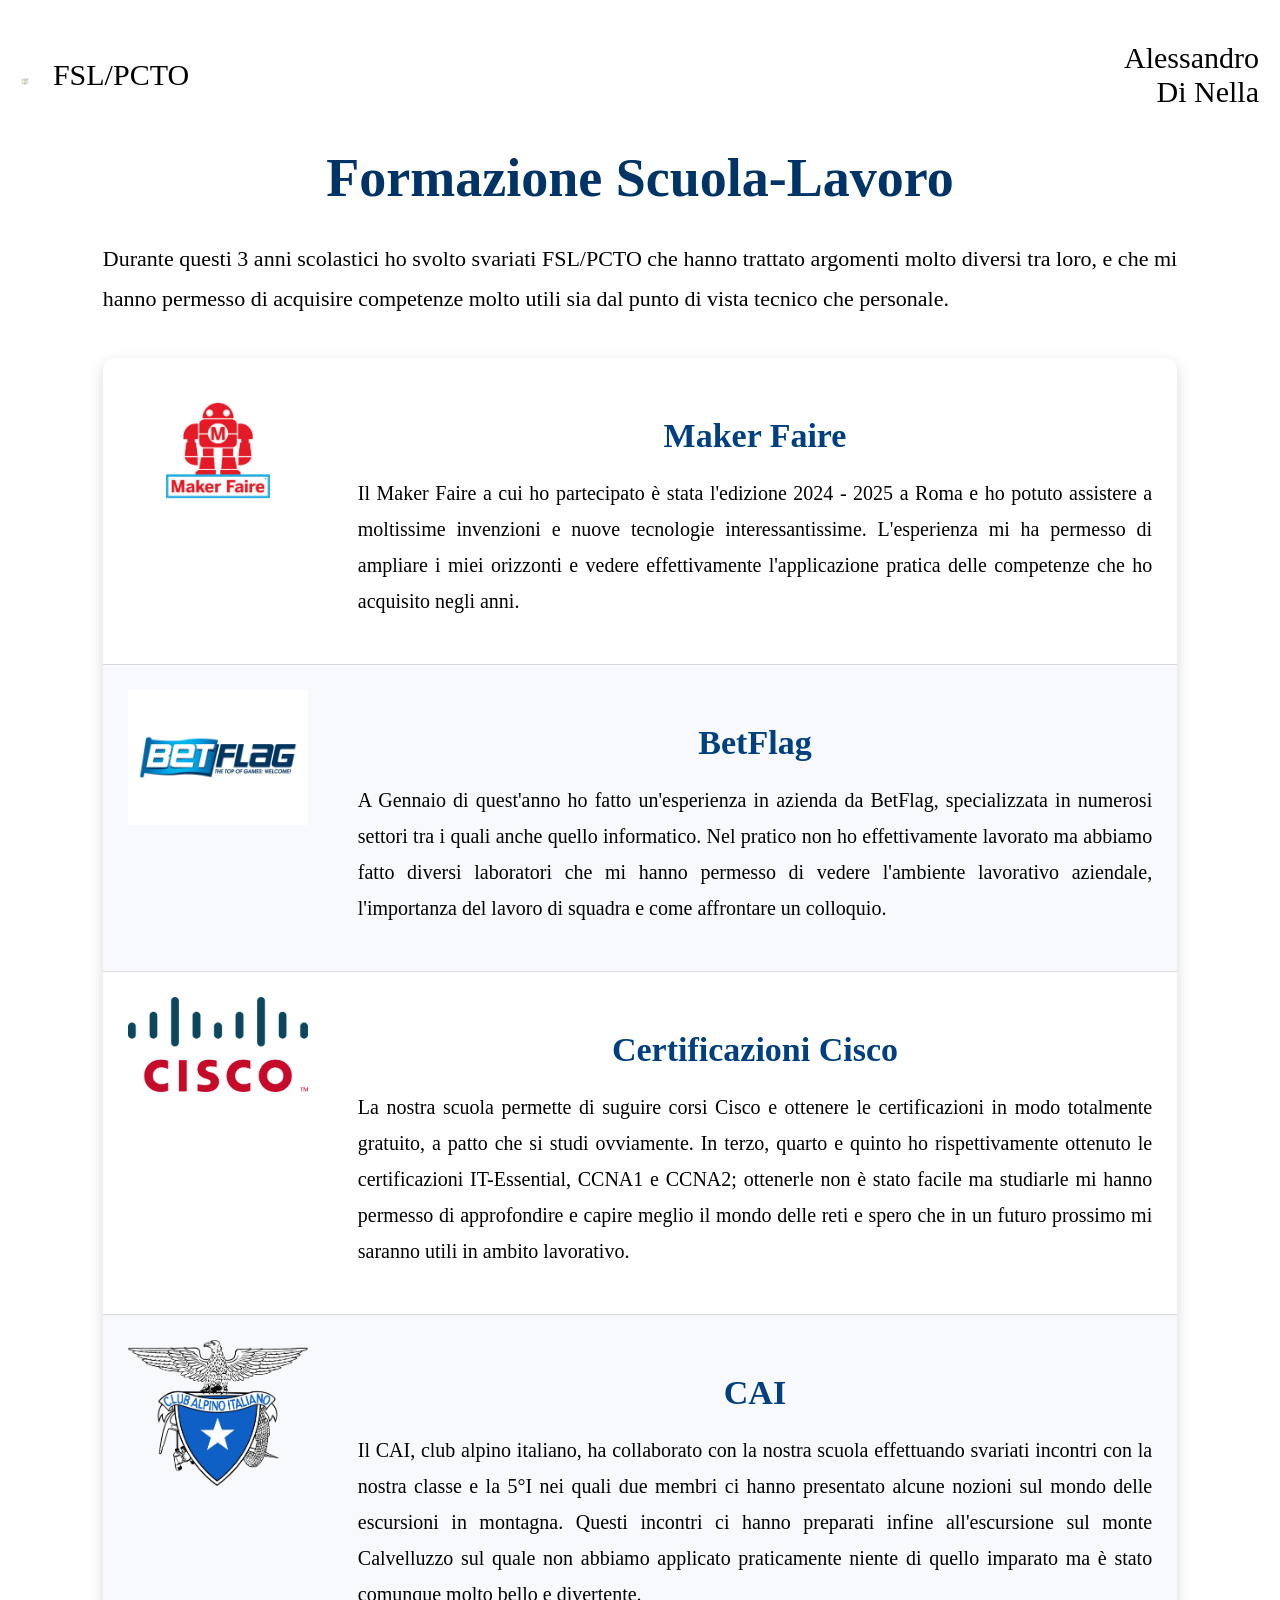
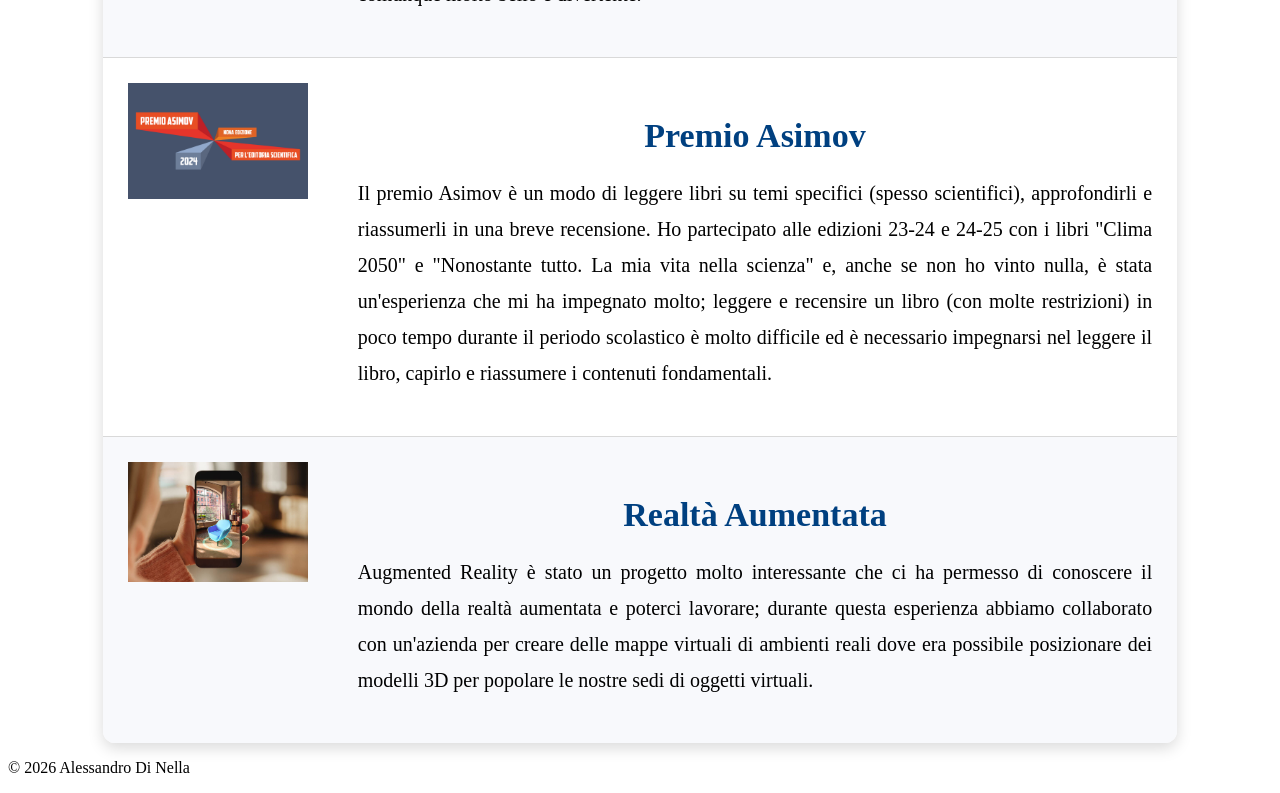
<file: index.html>
<!DOCTYPE html>
<html lang="it">

<head>
    <meta charset="UTF-8">
    <meta name="viewport" content="width=device-width, initial-scale=1.0">
    <title>Portfolio - Alessandro Di Nella</title>

    <link rel="stylesheet" href="CSSpcto.css">
</head>

<body>

    <div class="menu">

        <table>
            <tr>
                <td><p><img src="Immagini/logoScuola.png" ></p> </td>
                <td><p>FSL/PCTO</p></td>
                <td> <div class="nomeDX"> <p>Alessandro Di Nella </p></div>                                     </td>


            </tr>
        </table>

        

	</div>

    <main>

        <div class="progetti">

    <a id="progetti">
        <div class="titolo">Formazione Scuola-Lavoro</div>
    </a>

    <div class="testoGrandino">
        <p>
            Durante questi 3 anni scolastici ho svolto svariati FSL/PCTO che hanno trattato argomenti molto diversi tra loro,
            e che mi hanno permesso di acquisire competenze molto utili sia dal punto di vista tecnico
            che personale.

            <br>

           
        </p>
    </div>

    <table class="tabella-pcto">

        <tr>
            <td class="logo">
                <img src="Immagini/maker_faire.png" alt="Maker Faire">
            </td>

            <td class="descrizione">
                <h3>Maker Faire</h3>

                <p>
                    Il Maker Faire a cui ho partecipato è stata l'edizione 2024 - 2025 a Roma e ho potuto assistere 
                    a moltissime invenzioni e nuove tecnologie interessantissime. L'esperienza mi ha permesso di ampliare i miei orizzonti
                    e vedere effettivamente l'applicazione pratica delle competenze che ho acquisito negli anni.
                    
                </p>
            </td>
        </tr>

        <tr>
            <td class="logo">
                <img src="Immagini/betFlag.png" alt="BetFlag">
            </td>

            <td class="descrizione">
                <h3>BetFlag</h3>

                <p>
                    A Gennaio di quest'anno ho fatto un'esperienza in azienda da BetFlag, specializzata in numerosi settori tra i quali anche
                    quello informatico. Nel pratico non ho effettivamente lavorato ma abbiamo fatto diversi laboratori che mi hanno permesso di
                    vedere l'ambiente lavorativo aziendale, l'importanza del lavoro di squadra e come affrontare un colloquio.
                </p>
            </td>
        </tr>

        <tr>
            <td class="logo">
                <img src="Immagini/Cisco-logo.png" alt="Cisco">
            </td>

            <td class="descrizione">
                <h3>Certificazioni Cisco</h3>

                <p>
                    La nostra scuola permette di suguire corsi Cisco e ottenere le certificazioni in modo totalmente gratuito,
                    a patto che si studi ovviamente. In terzo, quarto e quinto ho rispettivamente ottenuto le certificazioni 
                    IT-Essential, CCNA1 e CCNA2; ottenerle non è stato facile ma studiarle mi hanno permesso di approfondire e
                capire meglio il mondo delle reti e spero che in un futuro prossimo mi saranno utili in ambito lavorativo.
                           </p>
            </td>
        </tr>

        <tr>
            <td class="logo">
                <img src="Immagini/CAI-stemma.png" alt="CAI">
            </td>

            <td class="descrizione">
                <h3>CAI</h3>

                <p>
                    Il CAI, club alpino italiano, ha collaborato con la nostra scuola effettuando svariati incontri con la nostra classe e la 5°I
                    nei quali due membri ci hanno presentato alcune nozioni sul mondo delle escursioni in montagna. Questi incontri ci hanno preparati
                    infine all'escursione sul monte Calvelluzzo sul quale non abbiamo applicato praticamente niente di quello imparato ma è stato
                    comunque molto bello e divertente.
                </p>
            </td>
        </tr>

        <tr>
            <td class="logo">
                <img src="Immagini/Asimov.png" alt="Asimov">
            </td>

            <td class="descrizione">
                <h3>Premio Asimov</h3>

                <p>
                    Il premio Asimov è un modo di leggere libri su temi specifici (spesso scientifici), approfondirli e riassumerli
                    in una breve recensione. Ho partecipato alle edizioni 23-24 e 24-25 con i libri "Clima 2050" e "Nonostante tutto.
                     La mia vita nella scienza" e, anche se non ho vinto nulla, è stata un'esperienza che mi ha impegnato molto;
                     leggere e recensire un libro (con molte restrizioni) in poco tempo durante il periodo scolastico è molto
                     difficile ed è necessario impegnarsi nel leggere il libro, capirlo e riassumere i contenuti fondamentali.
                </p>
            </td>
        </tr>

        <tr>
            <td class="logo">
                <img src="Immagini/RealtaASumentata.jpg" alt="Realtà Aumentata">
            </td>

            <td class="descrizione">
                <h3>Realtà Aumentata</h3>

                <p>
                    Augmented Reality è stato un progetto molto interessante che ci ha permesso di conoscere il mondo della realtà aumentata
                    e poterci lavorare; durante questa esperienza abbiamo collaborato con un'azienda per creare delle mappe virtuali di ambienti reali
                    dove era possibile posizionare dei modelli 3D per popolare le nostre sedi di oggetti virtuali. 

                </p>
            </td>
        </tr>

    </table>

</div>

    </main>

    <footer>
        <p>&copy; 2026 Alessandro Di Nella</p>
    </footer>

</body>

</html>
</file>
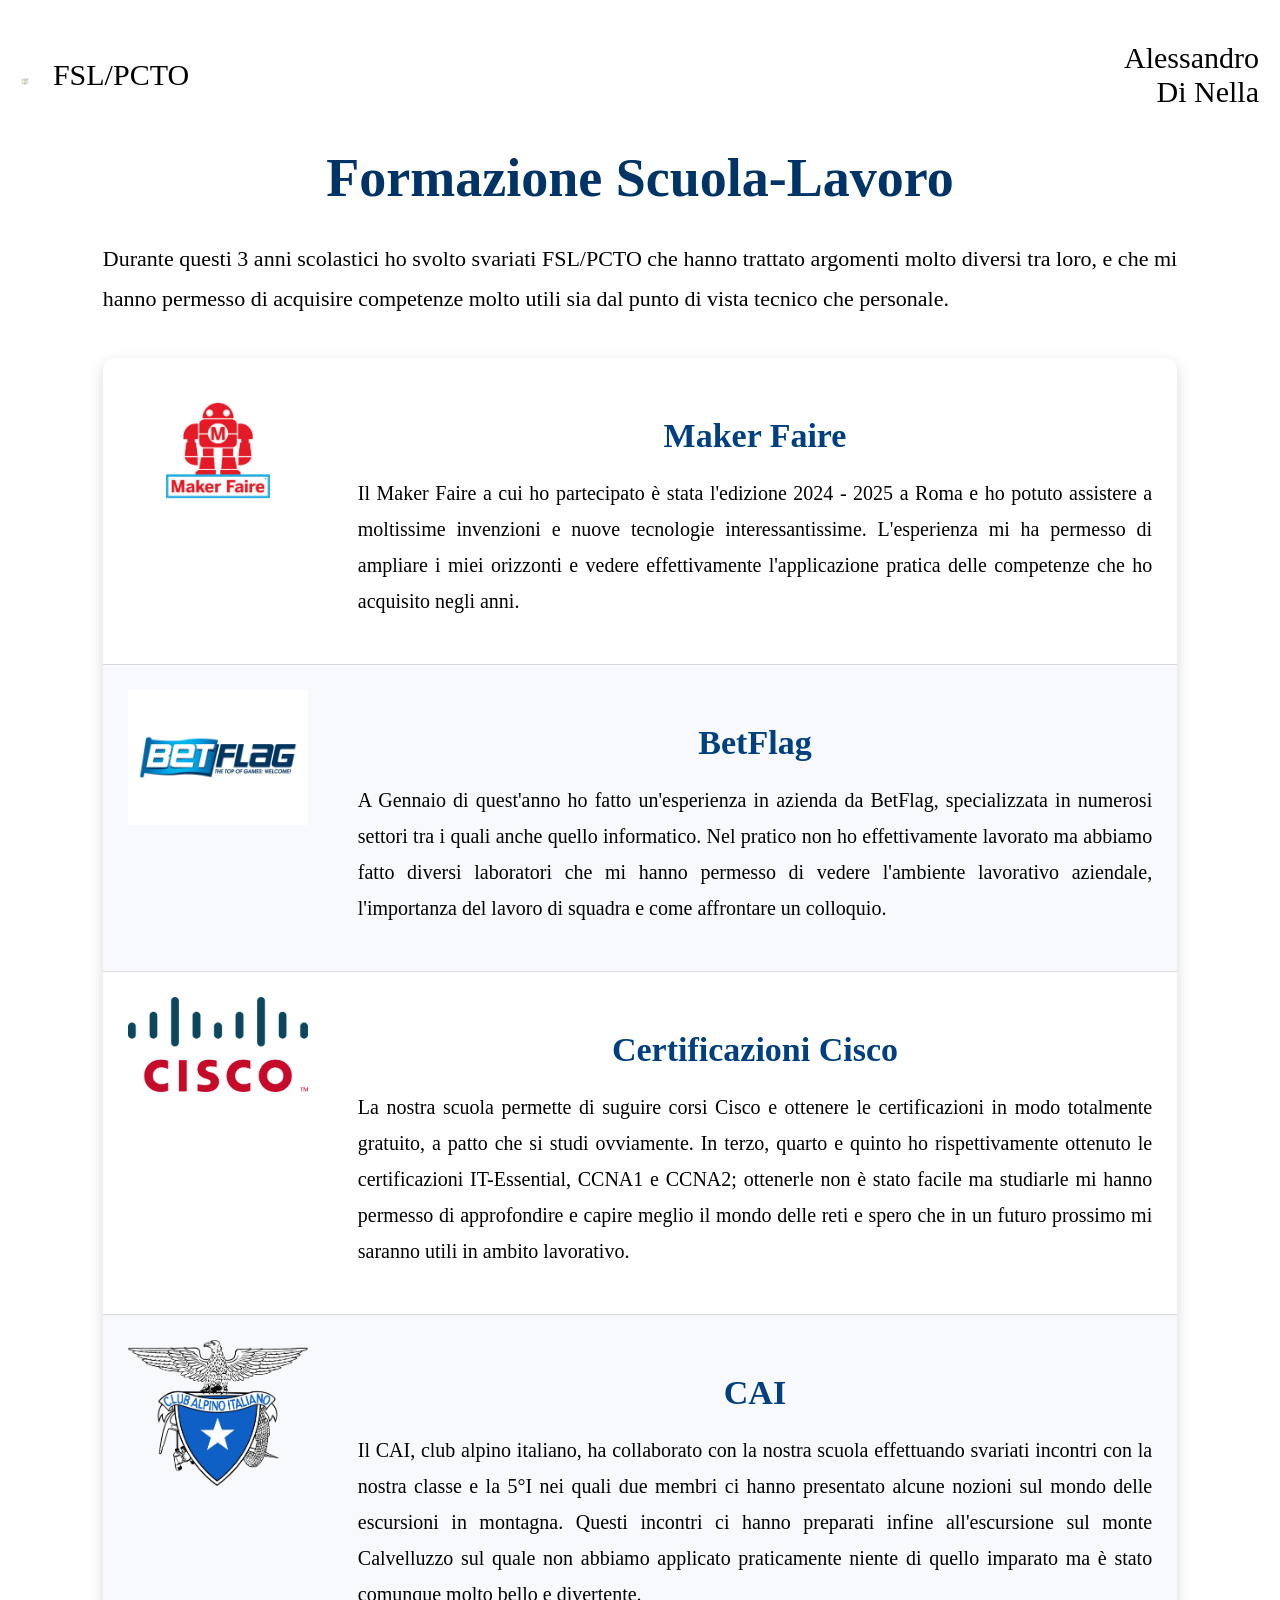
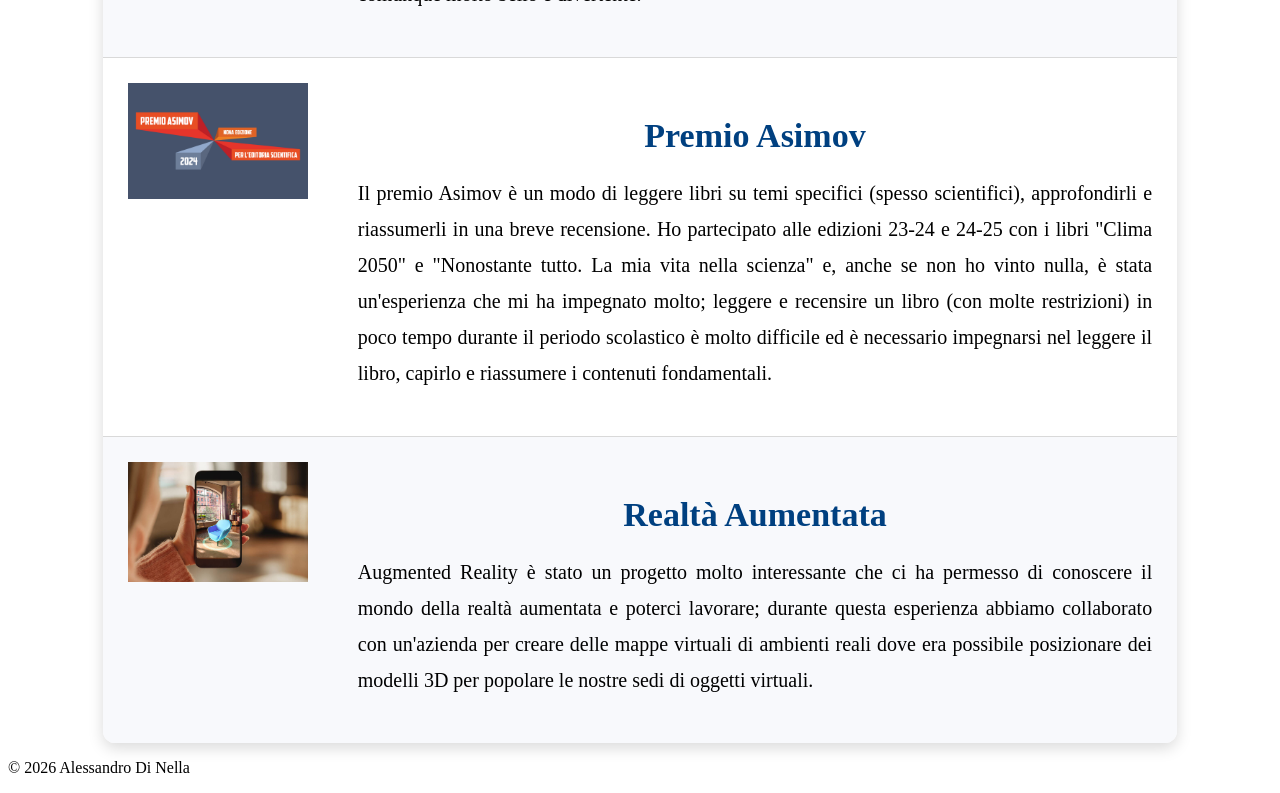
<file: sitoPCTO.html>
<!DOCTYPE html>
<html lang="it">

<head>
    <meta charset="UTF-8">
    <meta name="viewport" content="width=device-width, initial-scale=1.0">
    <title>Portfolio - Alessandro Di Nella</title>

    <link rel="stylesheet" href="CSSpcto.css">
</head>

<body>

    <div class="menu">

        <table>
            <tr>
                <td><p><img src="Immagini/logoScuola.png" ></p> </td>
                <td><p>FSL/PCTO</p></td>
                <td> <div class="nomeDX"> <p>Alessandro Di Nella </p></div>                                     </td>


            </tr>
        </table>

        

	</div>

    <main>

        <div class="progetti">

    <a id="progetti">
        <div class="titolo">Formazione Scuola-Lavoro</div>
    </a>

    <div class="testoGrandino">
        <p>
            Durante questi 3 anni scolastici ho svolto svariati FSL/PCTO che hanno trattato argomenti molto diversi tra loro,
            e che mi hanno permesso di acquisire competenze molto utili sia dal punto di vista tecnico
            che personale.

            <br>

           
        </p>
    </div>

    <table class="tabella-pcto">

        <tr>
            <td class="logo">
                <img src="Immagini/maker_faire.png" alt="Maker Faire">
            </td>

            <td class="descrizione">
                <h3>Maker Faire</h3>

                <p>
                    Il Maker Faire a cui ho partecipato è stata l'edizione 2024 - 2025 a Roma e ho potuto assistere 
                    a moltissime invenzioni e nuove tecnologie interessantissime. L'esperienza mi ha permesso di ampliare i miei orizzonti
                    e vedere effettivamente l'applicazione pratica delle competenze che ho acquisito negli anni.
                    
                </p>
            </td>
        </tr>

        <tr>
            <td class="logo">
                <img src="Immagini/betFlag.png" alt="BetFlag">
            </td>

            <td class="descrizione">
                <h3>BetFlag</h3>

                <p>
                    A Gennaio di quest'anno ho fatto un'esperienza in azienda da BetFlag, specializzata in numerosi settori tra i quali anche
                    quello informatico. Nel pratico non ho effettivamente lavorato ma abbiamo fatto diversi laboratori che mi hanno permesso di
                    vedere l'ambiente lavorativo aziendale, l'importanza del lavoro di squadra e come affrontare un colloquio.
                </p>
            </td>
        </tr>

        <tr>
            <td class="logo">
                <img src="Immagini/Cisco-logo.png" alt="Cisco">
            </td>

            <td class="descrizione">
                <h3>Certificazioni Cisco</h3>

                <p>
                    La nostra scuola permette di suguire corsi Cisco e ottenere le certificazioni in modo totalmente gratuito,
                    a patto che si studi ovviamente. In terzo, quarto e quinto ho rispettivamente ottenuto le certificazioni 
                    IT-Essential, CCNA1 e CCNA2; ottenerle non è stato facile ma studiarle mi hanno permesso di approfondire e
                capire meglio il mondo delle reti e spero che in un futuro prossimo mi saranno utili in ambito lavorativo.
                           </p>
            </td>
        </tr>

        <tr>
            <td class="logo">
                <img src="Immagini/CAI-stemma.png" alt="CAI">
            </td>

            <td class="descrizione">
                <h3>CAI</h3>

                <p>
                    Il CAI, club alpino italiano, ha collaborato con la nostra scuola effettuando svariati incontri con la nostra classe e la 5°I
                    nei quali due membri ci hanno presentato alcune nozioni sul mondo delle escursioni in montagna. Questi incontri ci hanno preparati
                    infine all'escursione sul monte Calvelluzzo sul quale non abbiamo applicato praticamente niente di quello imparato ma è stato
                    comunque molto bello e divertente.
                </p>
            </td>
        </tr>

        <tr>
            <td class="logo">
                <img src="Immagini/Asimov.png" alt="Asimov">
            </td>

            <td class="descrizione">
                <h3>Premio Asimov</h3>

                <p>
                    Il premio Asimov è un modo di leggere libri su temi specifici (spesso scientifici), approfondirli e riassumerli
                    in una breve recensione. Ho partecipato alle edizioni 23-24 e 24-25 con i libri "Clima 2050" e "Nonostante tutto.
                     La mia vita nella scienza" e, anche se non ho vinto nulla, è stata un'esperienza che mi ha impegnato molto;
                     leggere e recensire un libro (con molte restrizioni) in poco tempo durante il periodo scolastico è molto
                     difficile ed è necessario impegnarsi nel leggere il libro, capirlo e riassumere i contenuti fondamentali.
                </p>
            </td>
        </tr>

        <tr>
            <td class="logo">
                <img src="Immagini/RealtaASumentata.jpg" alt="Realtà Aumentata">
            </td>

            <td class="descrizione">
                <h3>Realtà Aumentata</h3>

                <p>
                    Augmented Reality è stato un progetto molto interessante che ci ha permesso di conoscere il mondo della realtà aumentata
                    e poterci lavorare; durante questa esperienza abbiamo collaborato con un'azienda per creare delle mappe virtuali di ambienti reali
                    dove era possibile posizionare dei modelli 3D per popolare le nostre sedi di oggetti virtuali. 

                </p>
            </td>
        </tr>

    </table>

</div>

    </main>

    <footer>
        <p>&copy; 2026 Alessandro Di Nella</p>
    </footer>

</body>

</html>
</file>
<file: CSSpcto.css>
/* SEZIONE PCTO */

.menu{

   text-align: right;
   background-color: rgb(255, 255, 255);
   
   font-size: 20px;

}
.menu img{
width: 80px;
    max-width: 100%;
    height: auto;

    transition: transform 0.3s;

}
.menu p{

    font-size: 30px;
    padding-right: 10px;
    padding-left: 10px;
}
.nomeDX{

    text-align: right;
    padding-left: 900px;
}

.progetti {
    width: 85%;
    margin: 5px auto;
}

.titolo {
    text-align: center;
    font-size: 54px;
    font-weight: bold;
    color: #003366;
    margin-bottom: 30px;
}

.testoGrandino {
    font-size: 22px;
    line-height: 1.8;
    text-align: justify;
    margin-bottom: 40px;
}

/* TABELLA */

.tabella-pcto {
    width: 100%;
    border-collapse: collapse;
    background-color: white;

    box-shadow: 0 5px 15px rgba(0,0,0,0.15);

    border-radius: 12px;
    overflow: hidden;
}

/* RIGHE */

.tabella-pcto tr {
    transition: background-color 0.3s;
}

.tabella-pcto tr:nth-child(even) {
    background-color: #f8f9fc;
}

.tabella-pcto tr:hover {
    background-color: #eef5ff;
}

/* CELLE */

.tabella-pcto td {
    padding: 25px;
    vertical-align: top;
    border-bottom: 1px solid #d9d9d9;
    text-align: center;
}

/* COLONNA LOGHI */

.logo {
    width: 180px;
    text-align: center;
}

.logo img {
    width: 180px;
    max-width: 100%;
    height: auto;

    transition: transform 0.3s;
}

.logo img:hover {
    transform: scale(1.08);
}

/* DESCRIZIONI */

.descrizione h3 {
    color: #004080;
    margin-bottom: 12px;
    font-size: 34px;
}

.descrizione p {
    font-size: 20px;
    line-height: 1.8;
    text-align: justify;
}

/* ULTIMA RIGA */

.tabella-pcto tr:last-child td {
    border-bottom: none;
}

/* MOBILE */

@media screen and (max-width: 768px) {

    .tabella-pcto,
    .tabella-pcto tbody,
    .tabella-pcto tr,
    .tabella-pcto td {
        display: block;
        width: 100%;
    }

    .logo {
        text-align: center;
        width: 100%;
        padding-bottom: 10px;
    }

    .logo img {
        width: 100px;
    }

    .descrizione {
        text-align: center;
    }

    .descrizione p {
        text-align: left;
    }

}
</file>
